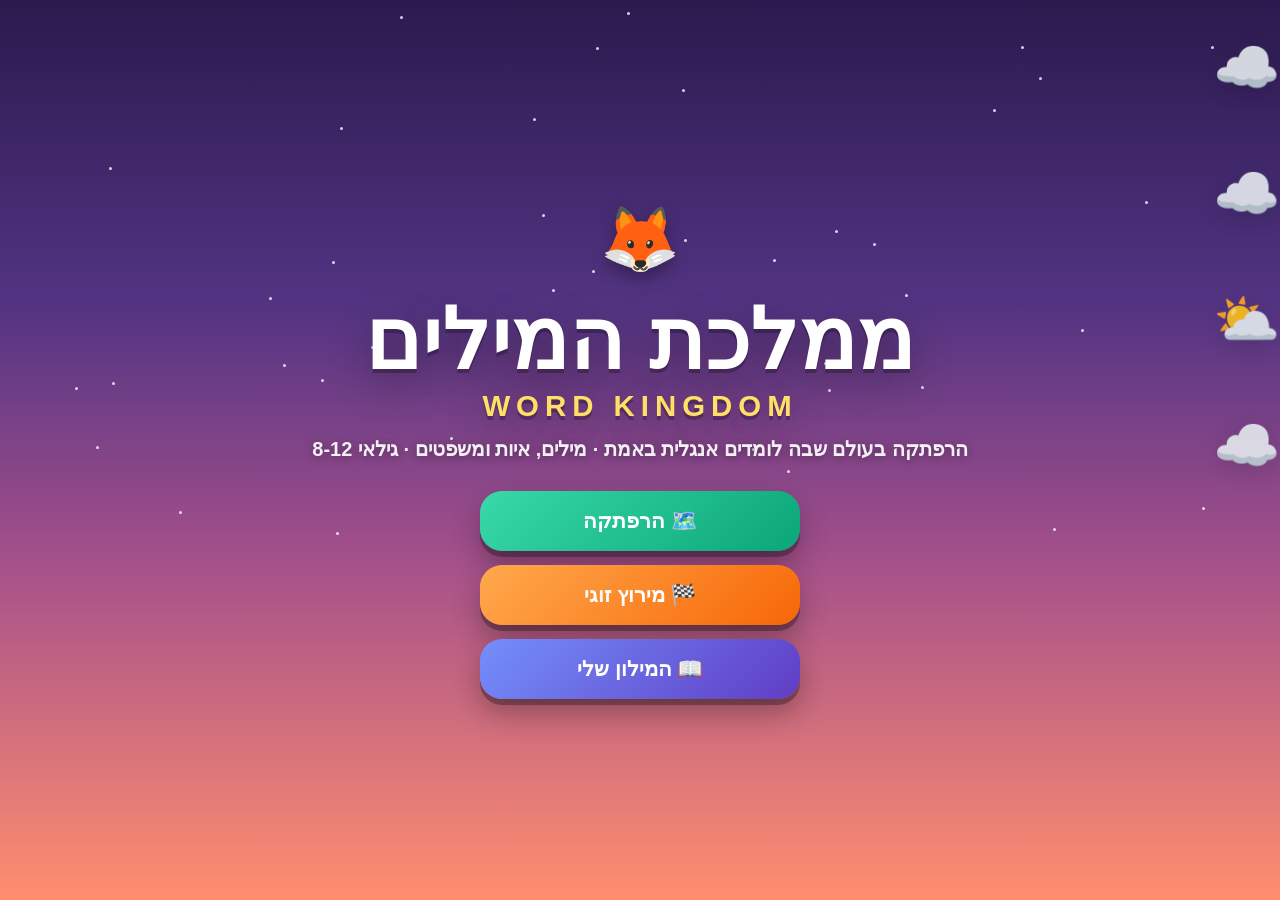
<file: index.html>
<!DOCTYPE html>
<html lang="he" dir="rtl">
<head>
<meta charset="UTF-8">
<meta name="viewport" content="width=device-width, initial-scale=1.0, maximum-scale=1.0, user-scalable=no">
<title>ממלכת המילים · Word Kingdom</title>
<meta name="description" content="משחק 2D ללימוד אנגלית לילדים: הרפתקה בעולם, מילים נשמעות באנגלית, איתיות, משפטים ומירוץ זוגי.">
<link rel="icon" href="data:image/svg+xml,<svg xmlns='http://www.w3.org/2000/svg' viewBox='0 0 100 100'><text y='.9em' font-size='90'>🦊</text></svg>">
<link rel="stylesheet" href="style.css">
</head>
<body>
<div id="app">

  <section id="menu" class="screen on">
    <div class="sky" id="menu-sky"><div class="stars" id="menu-stars"></div></div>
    <div class="menu-inner">
      <div class="menu-fox">🦊</div>
      <h1 class="logo">ממלכת המילים<span class="en">WORD KINGDOM</span></h1>
      <p class="tagline">הרפתקה בעולם שבה לומדים אנגלית באמת · מילים, איות ומשפטים · גילאי 8-12</p>
      <div class="menu-btns">
        <button class="mbtn adv" id="btn-adventure">🗺️ הרפתקה</button>
        <button class="mbtn race" id="btn-race">🏁 מירוץ זוגי</button>
        <button class="mbtn dict" id="btn-dict">📖 המילון שלי</button>
      </div>
    </div>
  </section>

  <section id="levels" class="screen">
    <div class="sky"><div class="stars"></div></div>
    <button class="back-btn" data-go="menu">→ תפריט</button>
    <div class="level-cards" id="level-cards"></div>
  </section>

  <section id="game" class="screen">
    <div class="world sky day" id="world">
      <div class="hill" style="left:4%; width:34%; height:30%;"></div>
      <div class="hill" style="left:52%; width:44%; height:38%;"></div>
      <div class="ground"></div>
      <div id="track"></div>
      <div id="player">🦊</div>
    </div>
    <div id="hud">
      <div class="pill" id="hud-level">שלב 1</div>
      <div id="progressbar"><i></i></div>
      <div class="pill">⭐ <span id="hud-score">0</span></div>
      <div class="pill">🔥 <span id="hud-streak">0</span></div>
      <button class="pill" id="btn-quit" style="border:none;cursor:pointer;">✖</button>
    </div>
    <div id="banner"><div><div class="b-he" id="banner-he"></div><div class="b-sub" id="banner-sub"></div></div><button class="b-replay" id="banner-replay">🔊</button></div>
    <div id="owl-panel"><div class="owl-card">
      <div class="owl-emoji">🦉</div>
      <div class="owl-he" id="owl-he"></div>
      <div class="owl-en" id="owl-en"></div>
      <div class="owl-opts" id="owl-opts"></div>
    </div></div>
    <div id="lane-btns"><button id="lane-up">⬆️</button><button id="lane-down">⬇️</button></div>
    <div id="tut"><div class="tut-card">
      <div class="tut-emoji" id="tut-emoji"></div>
      <div class="tut-text" id="tut-text"></div>
      <button class="cta" id="tut-next">הבא ←</button>
    </div></div>
    <div id="toast"></div>
  </section>

  <section id="done" class="screen">
    <div class="sky"><div class="stars"></div></div>
    <div class="done-card">
      <div class="done-stars" id="done-stars"></div>
      <div class="done-title" id="done-title"></div>
      <div class="done-sub" id="done-sub"></div>
      <div class="done-words" id="done-words"></div>
      <div class="done-btns">
        <button class="mbtn adv" id="btn-next">השלב הבא ←</button>
        <button class="mbtn dict" id="btn-menu2">תפריט</button>
      </div>
    </div>
  </section>

  <section id="race" class="screen">
    <div class="sky day"></div>
    <button class="back-btn" data-go="menu">→ תפריט</button>
    <div class="race-wrap" id="race-wrap"></div>
  </section>

  <section id="dict" class="screen">
    <div class="sky"><div class="stars"></div></div>
    <button class="back-btn" data-go="menu">→ תפריט</button>
    <div class="dict-wrap">
      <div class="dict-title">📖 המילון שלי</div>
      <div class="dict-sub">כל מילה שאספתם בהרפתקה - לחצו כדי לשמוע שוב</div>
      <div class="dict-grid" id="dict-grid"></div>
    </div>
  </section>

</div>
<script src="game.js?v=7"></script>
</body>
</html>
</file>
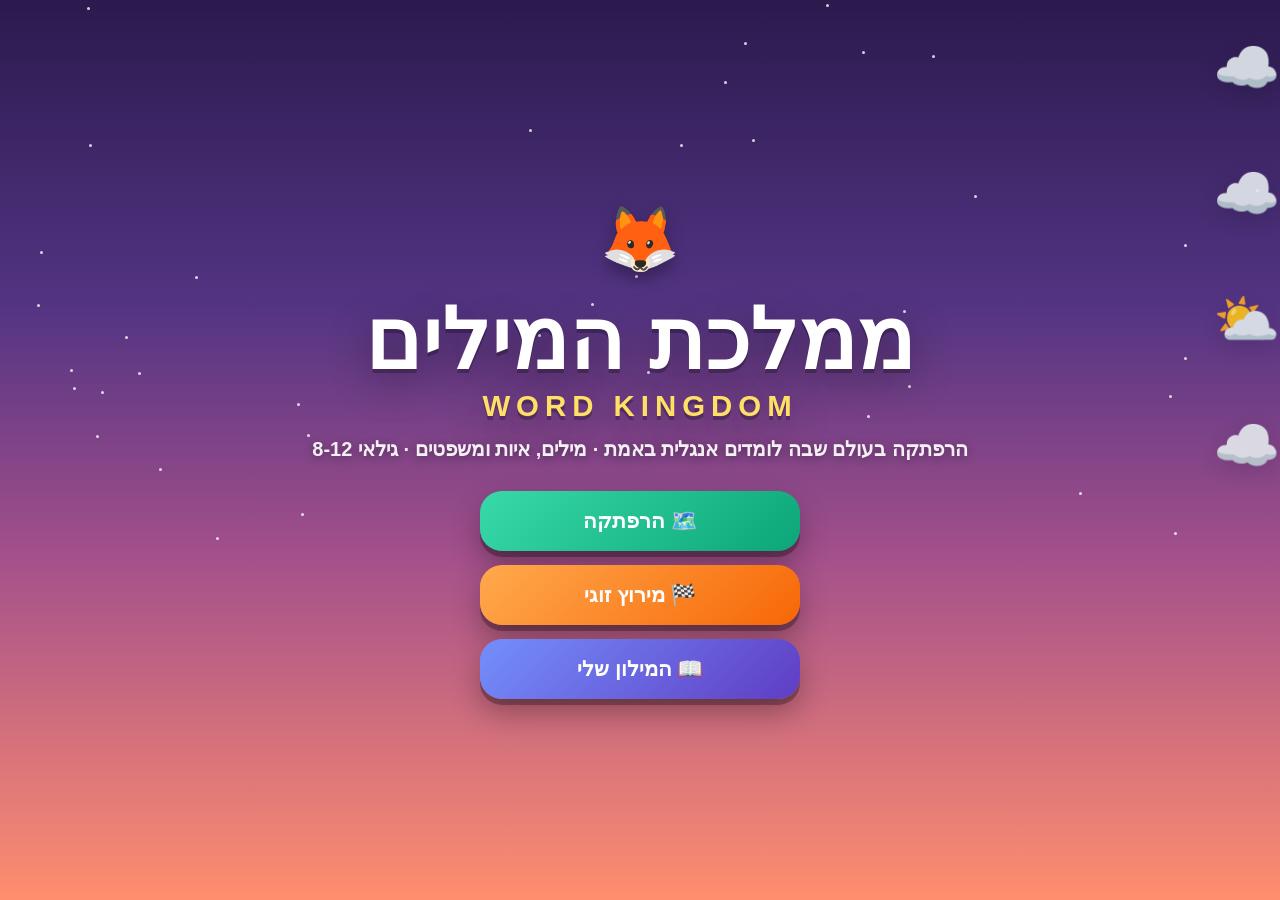
<file: 1-index.html>
<!DOCTYPE html>
<html lang="he" dir="rtl">
<head>
<meta charset="UTF-8">
<meta name="viewport" content="width=device-width, initial-scale=1.0, maximum-scale=1.0, user-scalable=no">
<title>ממלכת המילים · Word Kingdom</title>
<meta name="description" content="משחק 2D ללימוד אנגלית לילדים: הרפתקה בעולם, מילים נשמעות באנגלית, איתיות, משפטים ומירוץ זוגי.">
<link rel="icon" href="data:image/svg+xml,<svg xmlns='http://www.w3.org/2000/svg' viewBox='0 0 100 100'><text y='.9em' font-size='90'>🦊</text></svg>">
<link rel="stylesheet" href="style.css">
</head>
<body>
<div id="app">

  <section id="menu" class="screen on">
    <div class="sky" id="menu-sky"><div class="stars" id="menu-stars"></div></div>
    <div class="menu-inner">
      <div class="menu-fox">🦊</div>
      <h1 class="logo">ממלכת המילים<span class="en">WORD KINGDOM</span></h1>
      <p class="tagline">הרפתקה בעולם שבה לומדים אנגלית באמת · מילים, איות ומשפטים · גילאי 8-12</p>
      <div class="menu-btns">
        <button class="mbtn adv" id="btn-adventure">🗺️ הרפתקה</button>
        <button class="mbtn race" id="btn-race">🏁 מירוץ זוגי</button>
        <button class="mbtn dict" id="btn-dict">📖 המילון שלי</button>
      </div>
    </div>
  </section>

  <section id="levels" class="screen">
    <div class="sky"><div class="stars"></div></div>
    <button class="back-btn" data-go="menu">→ תפריט</button>
    <div class="level-cards" id="level-cards"></div>
  </section>

  <section id="game" class="screen">
    <div class="world sky day" id="world">
      <div class="hill" style="left:4%; width:34%; height:30%;"></div>
      <div class="hill" style="left:52%; width:44%; height:38%;"></div>
      <div class="ground"></div>
      <div id="track"></div>
      <div id="player">🦊</div>
    </div>
    <div id="hud">
      <div class="pill" id="hud-level">שלב 1</div>
      <div id="progressbar"><i></i></div>
      <div class="pill">⭐ <span id="hud-score">0</span></div>
      <div class="pill">🔥 <span id="hud-streak">0</span></div>
      <button class="pill" id="btn-quit" style="border:none;cursor:pointer;">✖</button>
    </div>
    <div id="banner"><div><div class="b-he" id="banner-he"></div><div class="b-sub" id="banner-sub"></div></div><button class="b-replay" id="banner-replay">🔊</button></div>
    <div id="owl-panel"><div class="owl-card">
      <div class="owl-emoji">🦉</div>
      <div class="owl-he" id="owl-he"></div>
      <div class="owl-en" id="owl-en"></div>
      <div class="owl-opts" id="owl-opts"></div>
    </div></div>
    <div id="lane-btns"><button id="lane-up">⬆️</button><button id="lane-down">⬇️</button></div>
    <div id="toast"></div>
  </section>

  <section id="done" class="screen">
    <div class="sky"><div class="stars"></div></div>
    <div class="done-card">
      <div class="done-stars" id="done-stars"></div>
      <div class="done-title" id="done-title"></div>
      <div class="done-sub" id="done-sub"></div>
      <div class="done-words" id="done-words"></div>
      <div class="done-btns">
        <button class="mbtn adv" id="btn-next">השלב הבא ←</button>
        <button class="mbtn dict" id="btn-menu2">תפריט</button>
      </div>
    </div>
  </section>

  <section id="race" class="screen">
    <div class="sky day"></div>
    <button class="back-btn" data-go="menu">→ תפריט</button>
    <div class="race-wrap" id="race-wrap"></div>
  </section>

  <section id="dict" class="screen">
    <div class="sky"><div class="stars"></div></div>
    <button class="back-btn" data-go="menu">→ תפריט</button>
    <div class="dict-wrap">
      <div class="dict-title">📖 המילון שלי</div>
      <div class="dict-sub">כל מילה שאספתם בהרפתקה - לחצו כדי לשמוע שוב</div>
      <div class="dict-grid" id="dict-grid"></div>
    </div>
  </section>

</div>
<script src="game.js"></script>
</body>
</html>
</file>
<file: style.css>
/* ===== Word Kingdom - ממלכת המילים ===== */
* { margin: 0; padding: 0; box-sizing: border-box; -webkit-tap-highlight-color: transparent; }
html, body { height: 100%; overflow: hidden; }
body {
  font-family: "Segoe UI", "Heebo", Arial, sans-serif;
  background: #0b1026;
  color: #1a1a2e;
  user-select: none;
  touch-action: manipulation;
}
button { font-family: inherit; }

#app { position: fixed; inset: 0; }
.screen { position: absolute; inset: 0; display: none; flex-direction: column; }
.screen.on { display: flex; }

/* ---------- shared sky ---------- */
.sky { position: absolute; inset: 0; background: linear-gradient(180deg, #2b1a4e 0%, #533483 34%, #a4508b 62%, #ff8e6e 100%); overflow: hidden; }
.sky.day { background: linear-gradient(180deg, #4a90d9 0%, #7ec8e3 45%, #bfe9d9 75%, #fff3c4 100%); }
.stars { position: absolute; inset: 0; }
.stars i { position: absolute; width: 3px; height: 3px; border-radius: 50%; background: #fff; opacity: .8; animation: twinkle 2.6s ease-in-out infinite; }
@keyframes twinkle { 50% { opacity: .2; } }
.cloud { position: absolute; font-size: 54px; opacity: .9; filter: drop-shadow(0 6px 12px rgba(0,0,0,.15)); animation: drift linear infinite; }
@keyframes drift { from { transform: translateX(-15vw); } to { transform: translateX(115vw); } }

/* ---------- menu ---------- */
#menu { align-items: center; justify-content: center; text-align: center; }
.menu-inner { position: relative; z-index: 2; display: flex; flex-direction: column; align-items: center; gap: 14px; padding: 20px; }
.logo { font-size: clamp(44px, 9vw, 84px); font-weight: 900; color: #fff; text-shadow: 0 4px 0 rgba(0,0,0,.25), 0 10px 40px rgba(0,0,0,.4); letter-spacing: 1px; animation: floaty 3s ease-in-out infinite; }
.logo .en { display: block; font-size: .35em; letter-spacing: 6px; color: #ffe066; direction: ltr; }
.tagline { color: rgba(255,255,255,.92); font-size: clamp(15px, 2.6vw, 20px); font-weight: 600; text-shadow: 0 2px 8px rgba(0,0,0,.35); }
.menu-btns { display: flex; flex-direction: column; gap: 14px; margin-top: 16px; width: min(320px, 84vw); }
.mbtn {
  border: none; cursor: pointer; border-radius: 22px; padding: 18px 22px;
  font-size: 21px; font-weight: 900; color: #fff;
  box-shadow: 0 6px 0 rgba(0,0,0,.28), 0 14px 30px rgba(0,0,0,.3);
  transition: transform .08s ease, box-shadow .08s ease;
  display: flex; align-items: center; justify-content: center; gap: 10px;
}
.mbtn:active { transform: translateY(5px); box-shadow: 0 1px 0 rgba(0,0,0,.28); }
.mbtn.adv { background: linear-gradient(135deg, #38d9a9, #0ca678); }
.mbtn.race { background: linear-gradient(135deg, #ffa94d, #f76707); }
.mbtn.dict { background: linear-gradient(135deg, #748ffc, #5f3dc4); }
.menu-fox { font-size: 64px; animation: run-bounce .5s ease-in-out infinite alternate; filter: drop-shadow(0 8px 8px rgba(0,0,0,.3)); }
@keyframes floaty { 50% { transform: translateY(-8px); } }
@keyframes run-bounce { from { transform: translateY(0) rotate(-3deg); } to { transform: translateY(-10px) rotate(3deg); } }

/* ---------- level select ---------- */
#levels { align-items: center; justify-content: center; }
.level-cards { position: relative; z-index: 2; display: flex; gap: 16px; flex-wrap: wrap; justify-content: center; padding: 20px; }
.level-card {
  width: 180px; border-radius: 24px; padding: 22px 16px; text-align: center; cursor: pointer;
  background: rgba(255,255,255,.95); box-shadow: 0 10px 30px rgba(0,0,0,.3);
  border: none; transition: transform .12s ease;
}
.level-card:hover { transform: translateY(-4px) scale(1.03); }
.level-card.locked { opacity: .45; cursor: not-allowed; filter: grayscale(.8); }
.level-card .lv-emoji { font-size: 46px; }
.level-card .lv-name { font-size: 20px; font-weight: 900; margin: 8px 0 4px; }
.level-card .lv-desc { font-size: 13px; color: #666; font-weight: 600; }
.level-card .lv-stars { font-size: 20px; margin-top: 8px; }
.back-btn { position: absolute; top: 16px; right: 16px; z-index: 5; border: none; background: rgba(255,255,255,.92); border-radius: 999px; padding: 10px 18px; font-size: 17px; font-weight: 800; cursor: pointer; box-shadow: 0 4px 12px rgba(0,0,0,.25); }

/* ---------- game world ---------- */
#game { direction: ltr; }
.world { position: absolute; inset: 0; overflow: hidden; }
.ground { position: absolute; left: 0; right: 0; bottom: 0; height: 26%; background: linear-gradient(180deg, #69db7c 0%, #40c057 30%, #2b9348 100%); border-top: 6px solid #8ce99a; }
.hill { position: absolute; bottom: 22%; border-radius: 50% 50% 0 0; background: linear-gradient(180deg, #b2f2bb, #69db7c); opacity: .85; }
.tree { position: absolute; bottom: 24%; font-size: 44px; }

#track { position: absolute; inset: 0; will-change: transform; }
.lane-mark { position: absolute; left: 0; right: 0; border-top: 3px dashed rgba(255,255,255,.35); }

#player { position: absolute; z-index: 10; font-size: 58px; transition: top .22s cubic-bezier(.34,1.56,.64,1); filter: drop-shadow(0 6px 6px rgba(0,0,0,.3)); animation: run-bounce .4s ease-in-out infinite alternate; }
#player.hurt { animation: shake-red .4s ease; }
@keyframes shake-red { 25% { transform: translateX(-8px); filter: hue-rotate(320deg); } 75% { transform: translateX(8px); filter: hue-rotate(320deg); } }

.obj { position: absolute; font-size: 46px; z-index: 5; transition: transform .15s ease; }
.obj.bubble { background: rgba(255,255,255,.92); border-radius: 50%; width: 84px; height: 84px; display: flex; align-items: center; justify-content: center; box-shadow: 0 6px 16px rgba(0,0,0,.25), inset 0 -6px 0 rgba(0,0,0,.08); animation: bob 1.8s ease-in-out infinite; }
.obj.bubble .ch { font-size: 34px; font-weight: 900; color: #4c6ef5; }
.obj.taken { transform: scale(1.6); opacity: 0; transition: transform .25s ease, opacity .25s ease; }
.obj.dud { filter: grayscale(.5); }
@keyframes bob { 50% { margin-top: -8px; } }

.sparkle { position: absolute; z-index: 20; font-size: 34px; animation: sparkle-up .8s ease forwards; pointer-events: none; }
@keyframes sparkle-up { from { opacity: 1; transform: translateY(0) scale(.6); } to { opacity: 0; transform: translateY(-70px) scale(1.4); } }

/* HUD */
#hud { position: absolute; top: 0; left: 0; right: 0; z-index: 30; display: flex; align-items: center; gap: 10px; padding: 10px 14px; direction: rtl; }
.pill { background: rgba(255,255,255,.92); border-radius: 999px; padding: 8px 14px; font-size: 16px; font-weight: 900; box-shadow: 0 3px 10px rgba(0,0,0,.2); display: flex; gap: 6px; align-items: center; }
#progressbar { flex: 1; height: 14px; background: rgba(255,255,255,.4); border-radius: 999px; overflow: hidden; }
#progressbar i { display: block; height: 100%; width: 0; background: linear-gradient(90deg, #ffd43b, #ff922b); border-radius: 999px; transition: width .4s ease; }

/* prompt banner */
#banner { position: absolute; top: 58px; left: 50%; transform: translateX(-50%); z-index: 25; background: rgba(26,26,46,.9); color: #fff; border-radius: 20px; padding: 12px 20px; display: none; align-items: center; gap: 14px; box-shadow: 0 8px 30px rgba(0,0,0,.4); direction: rtl; max-width: 92vw; }
#banner.on { display: flex; animation: pop .3s ease; }
#banner .b-he { font-size: 24px; font-weight: 900; color: #ffe066; }
#banner .b-sub { font-size: 14px; font-weight: 600; color: rgba(255,255,255,.85); }
#banner .b-replay { border: none; background: #ffd43b; border-radius: 12px; font-size: 20px; padding: 8px 12px; cursor: pointer; }
@keyframes pop { from { transform: translateX(-50%) scale(.7); opacity: 0; } }

/* owl gate */
#owl-panel { position: absolute; inset: 0; z-index: 40; display: none; align-items: center; justify-content: center; background: rgba(11,16,38,.55); backdrop-filter: blur(3px); }
#owl-panel.on { display: flex; }
.owl-card { background: linear-gradient(180deg, #fff, #f1f3ff); border-radius: 28px; padding: 26px 24px; width: min(520px, 92vw); text-align: center; box-shadow: 0 20px 60px rgba(0,0,0,.5); direction: rtl; animation: pop2 .35s cubic-bezier(.34,1.56,.64,1); }
@keyframes pop2 { from { transform: scale(.6); opacity: 0; } }
.owl-emoji { font-size: 60px; animation: floaty 2.4s ease-in-out infinite; }
.owl-he { font-size: 21px; font-weight: 900; margin: 8px 0; }
.owl-en { font-size: 26px; font-weight: 900; color: #5f3dc4; direction: ltr; margin: 6px 0 16px; }
.owl-opts { display: flex; gap: 10px; justify-content: center; direction: ltr; flex-wrap: wrap; }
.owl-opt { border: none; border-radius: 16px; background: #edf2ff; color: #364fc7; font-size: 22px; font-weight: 900; padding: 14px 20px; cursor: pointer; box-shadow: 0 4px 0 #bac8ff; transition: transform .08s ease; }
.owl-opt:active { transform: translateY(3px); box-shadow: 0 1px 0 #bac8ff; }
.owl-opt.ok { background: #d3f9d8; color: #2b8a3e; box-shadow: 0 4px 0 #8ce99a; }
.owl-opt.bad { background: #ffe3e3; color: #c92a2a; box-shadow: 0 4px 0 #ffa8a8; }

/* controls */
#lane-btns { position: absolute; left: 14px; bottom: 14px; z-index: 30; display: flex; flex-direction: column; gap: 10px; }
#lane-btns button { width: 64px; height: 64px; border-radius: 50%; border: none; font-size: 28px; background: rgba(255,255,255,.9); box-shadow: 0 5px 14px rgba(0,0,0,.3); cursor: pointer; }
#lane-btns button:active { transform: scale(.92); }

/* level complete */
#done { align-items: center; justify-content: center; }
.done-card { position: relative; z-index: 2; background: rgba(255,255,255,.96); border-radius: 30px; padding: 34px 30px; text-align: center; width: min(460px, 92vw); box-shadow: 0 24px 70px rgba(0,0,0,.45); animation: pop2 .4s cubic-bezier(.34,1.56,.64,1); }
.done-stars { font-size: 52px; letter-spacing: 8px; }
.done-stars .dim { filter: grayscale(1); opacity: .3; }
.done-title { font-size: 30px; font-weight: 900; margin: 10px 0 4px; }
.done-sub { color: #666; font-weight: 700; margin-bottom: 20px; }
.done-words { display: flex; flex-wrap: wrap; gap: 8px; justify-content: center; margin-bottom: 22px; direction: ltr; }
.word-chip { background: #fff9db; border: 2px solid #ffd43b; border-radius: 999px; padding: 6px 12px; font-size: 15px; font-weight: 800; cursor: pointer; }
.done-btns { display: flex; gap: 12px; justify-content: center; }

/* race mode */
#race { direction: rtl; }
.race-wrap { position: relative; z-index: 2; flex: 1; display: flex; flex-direction: column; gap: 12px; padding: 18px; justify-content: center; }
.race-track { display: flex; flex-direction: column; gap: 6px; background: rgba(255,255,255,.25); border-radius: 16px; padding: 10px 12px; direction: ltr; }
.race-lane { position: relative; height: 34px; background: rgba(255,255,255,.7); border-radius: 999px; border-bottom: 3px dashed rgba(0,0,0,.12); }
.race-lane .rn { position: absolute; right: 36px; top: 50%; transform: translateY(-50%); font-size: 13px; font-weight: 800; color: rgba(0,0,0,.55); }
.race-lane .rc { position: absolute; top: 50%; transform: translate(-50%,-50%); font-size: 26px; transition: left .5s cubic-bezier(.34,1.56,.64,1); }
.race-lane .fl { position: absolute; right: 4px; top: 50%; transform: translateY(-50%); font-size: 22px; }
.rside { border-radius: 20px; padding: 12px; }
.rside.p0 { background: linear-gradient(135deg, #74c0fc, #4dabf7); }
.rside.p1 { background: linear-gradient(135deg, #ffc078, #ffa94d); }
.rside .rh { font-weight: 900; color: #fff; font-size: 17px; text-shadow: 0 1px 2px rgba(0,0,0,.3); margin-bottom: 8px; display: flex; justify-content: space-between; }
.rside .ra { display: flex; gap: 8px; direction: ltr; }
.rside .ra button { flex: 1; min-height: 56px; border: none; border-radius: 14px; background: #fff; font-size: 20px; font-weight: 900; color: #343a40; box-shadow: 0 4px 0 rgba(0,0,0,.18); cursor: pointer; }
.rside .ra button:active { transform: translateY(3px); box-shadow: 0 1px 0 rgba(0,0,0,.18); }
.rside.frozen { filter: grayscale(.6); opacity: .65; }
.rside.hit { box-shadow: 0 0 0 4px #2f9e44; }
.rside.miss { box-shadow: 0 0 0 4px #e03131; animation: shake-red .4s ease; }
.race-center { text-align: center; padding: 16px; border-radius: 20px; background: linear-gradient(180deg, #fff9db, #fff3bf); border: 3px solid #fab005; }
.race-center .pe { font-size: 52px; }
.race-center .pw { font-size: 32px; font-weight: 900; }

/* dictionary */
#dict { direction: rtl; }
.dict-wrap { position: relative; z-index: 2; flex: 1; overflow-y: auto; padding: 70px 18px 24px; }
.dict-title { color: #fff; font-size: 28px; font-weight: 900; text-align: center; text-shadow: 0 2px 10px rgba(0,0,0,.4); margin-bottom: 6px; }
.dict-sub { color: rgba(255,255,255,.85); text-align: center; font-weight: 600; margin-bottom: 20px; }
.dict-grid { display: grid; grid-template-columns: repeat(auto-fill, minmax(130px, 1fr)); gap: 12px; }
.dcard { background: rgba(255,255,255,.95); border-radius: 18px; padding: 14px 10px; text-align: center; cursor: pointer; border: none; box-shadow: 0 6px 18px rgba(0,0,0,.25); transition: transform .1s ease; }
.dcard:active { transform: scale(.95); }
.dcard .de { font-size: 40px; }
.dcard .den { font-size: 19px; font-weight: 900; direction: ltr; }
.dcard .dhe { font-size: 14px; color: #777; font-weight: 700; }
.dcard.ghost { opacity: .45; cursor: default; }
.dict-empty { color: #fff; text-align: center; font-size: 18px; font-weight: 700; margin-top: 40px; text-shadow: 0 2px 8px rgba(0,0,0,.4); }

/* toast */
#toast { position: absolute; bottom: 90px; left: 50%; transform: translateX(-50%); z-index: 50; background: rgba(26,26,46,.92); color: #fff; border-radius: 999px; padding: 10px 22px; font-size: 17px; font-weight: 800; display: none; direction: rtl; box-shadow: 0 8px 24px rgba(0,0,0,.4); }
#toast.on { display: block; animation: pop .25s ease; }

@media (max-width: 640px) {
  .obj.bubble { width: 68px; height: 68px; font-size: 36px; }
  #player { font-size: 48px; }
  .pill { font-size: 14px; padding: 6px 10px; }
}

/* tutorial */
#tut { position: absolute; inset: 0; z-index: 60; display: none; align-items: center; justify-content: center; background: rgba(11,16,38,.6); backdrop-filter: blur(4px); }
#tut.on { display: flex; }
.tut-card { background: linear-gradient(180deg, #fff, #f8f4ff); border-radius: 28px; padding: 30px 26px; width: min(480px, 92vw); text-align: center; direction: rtl; box-shadow: 0 24px 70px rgba(0,0,0,.5); animation: pop2 .35s cubic-bezier(.34,1.56,.64,1); }
.tut-emoji { font-size: 62px; margin-bottom: 10px; animation: floaty 2.2s ease-in-out infinite; }
.tut-text { font-size: 21px; font-weight: 800; line-height: 1.7; margin-bottom: 20px; }
.cta { border: none; border-radius: 999px; background: linear-gradient(135deg, #51cf66, #2f9e44); color: #fff; font-size: 20px; font-weight: 900; padding: 14px 36px; cursor: pointer; box-shadow: 0 5px 0 #2b8a3e; touch-action: manipulation; }
.cta:active { transform: translateY(4px); box-shadow: 0 1px 0 #2b8a3e; }

/* hint glow on the right answer during onboarding */
.obj.bubble.hint { box-shadow: 0 0 0 5px #ffd43b, 0 0 26px 8px rgba(255,212,59,.8); animation: bob 1.8s ease-in-out infinite, hintglow 1s ease-in-out infinite; }
@keyframes hintglow { 50% { box-shadow: 0 0 0 9px #ffd43b, 0 0 34px 14px rgba(255,212,59,.9); } }

/* sprint feedback */
#world.boosting .player { filter: brightness(1.15) drop-shadow(0 0 10px rgba(255,220,80,.9)); transition: filter .1s; }
#world.boosting .track { transition: none; }
</file>
